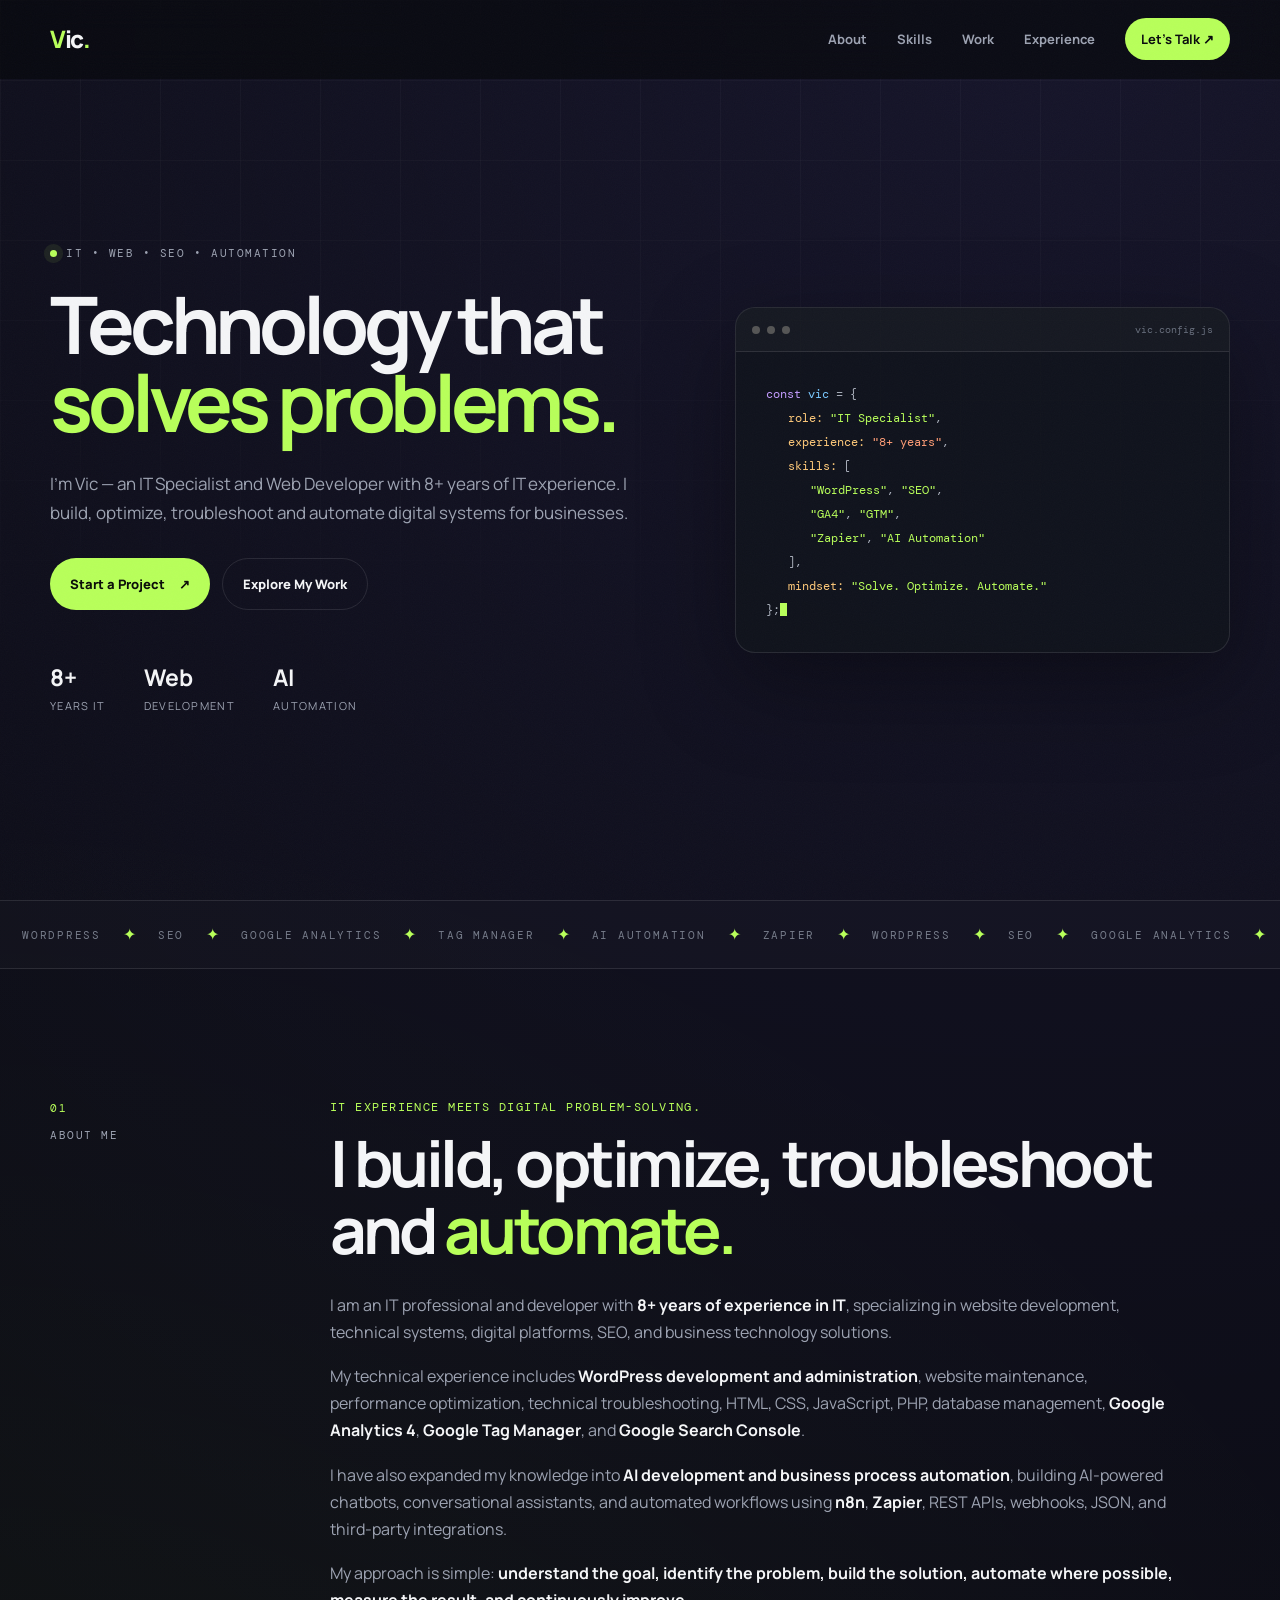
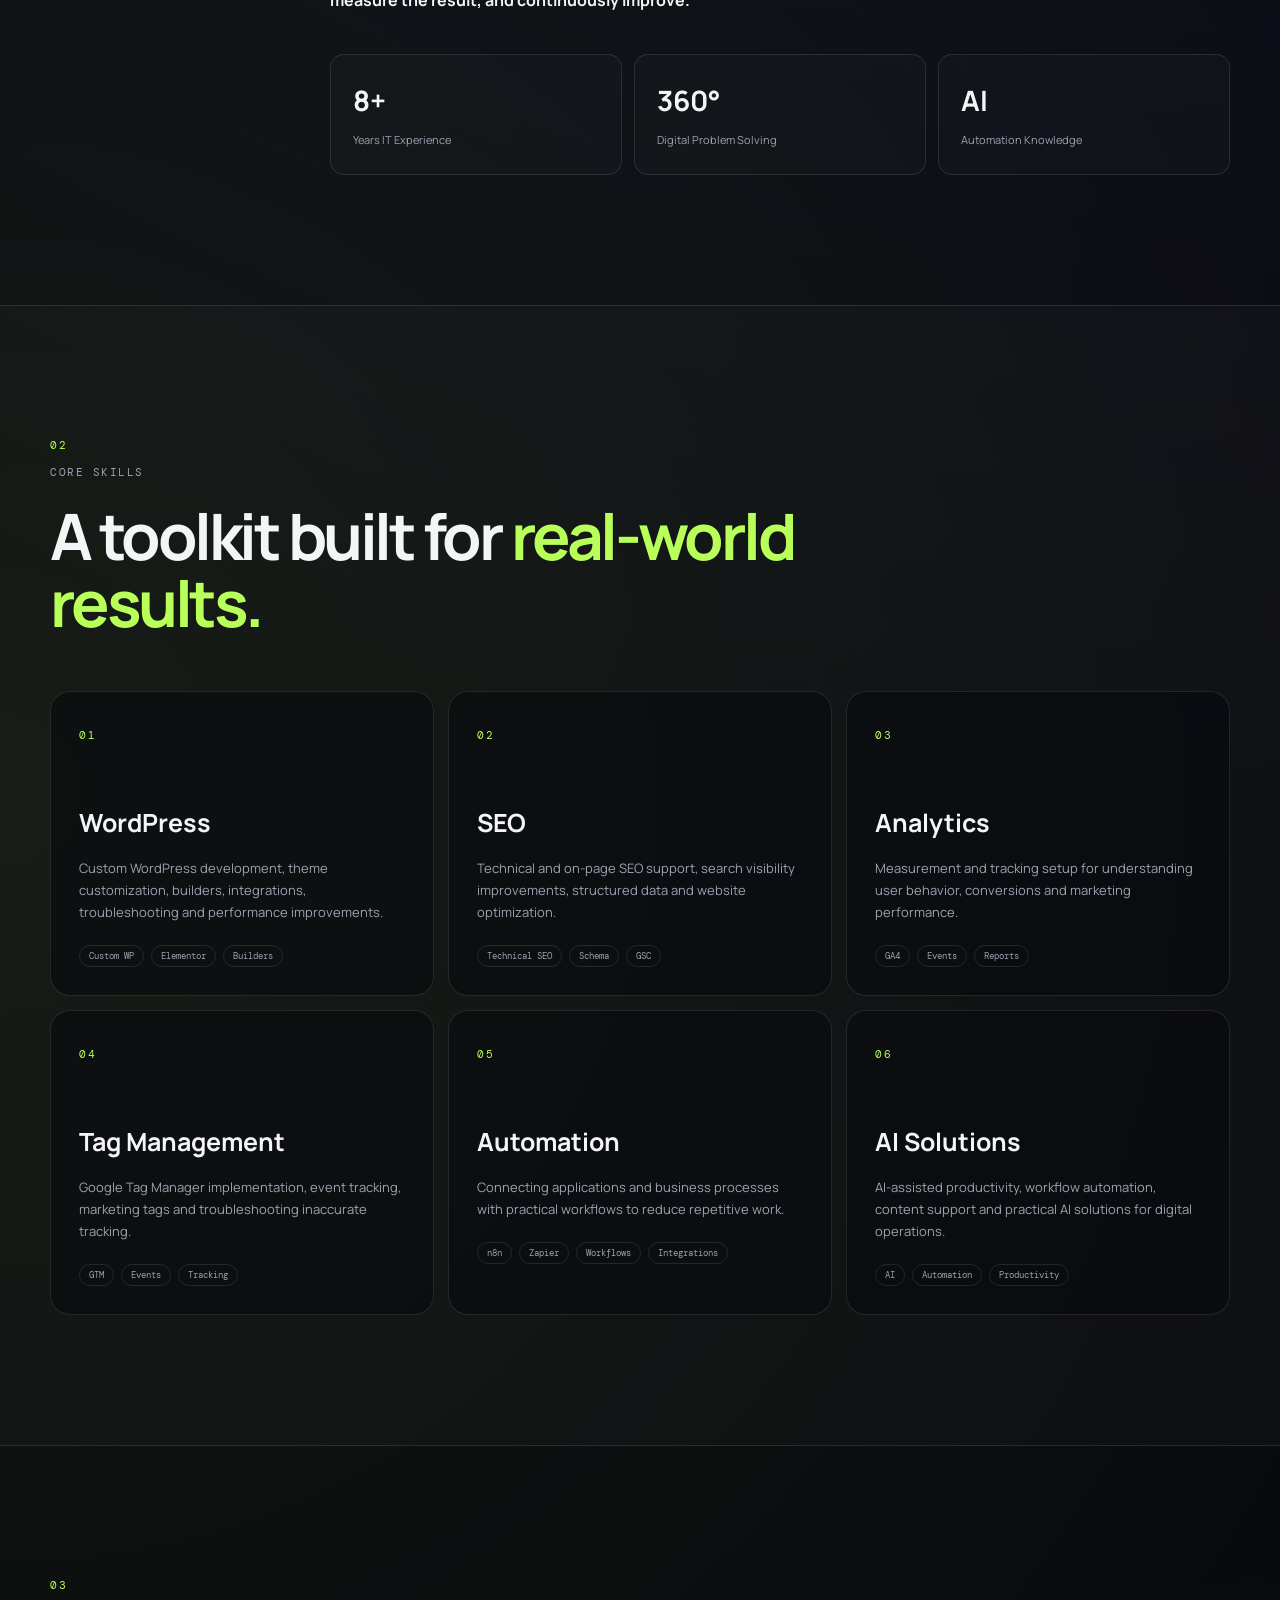
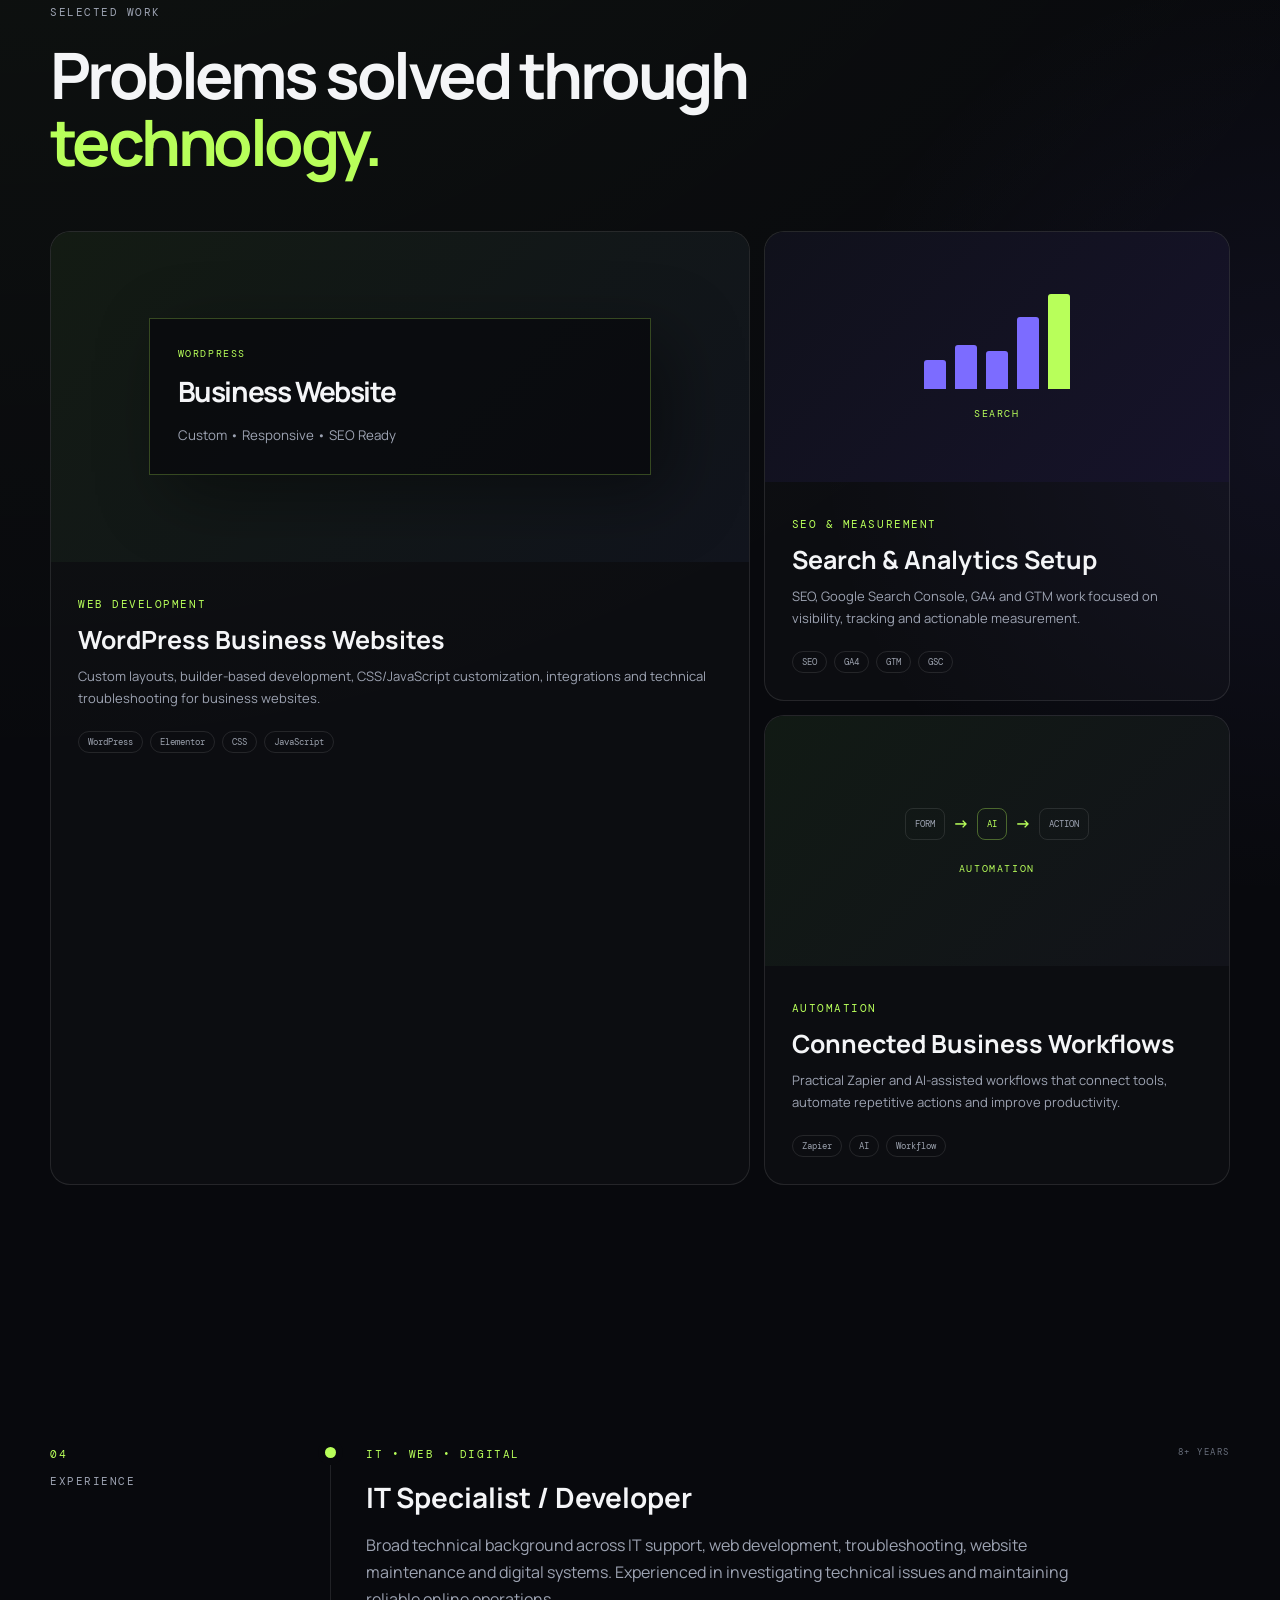
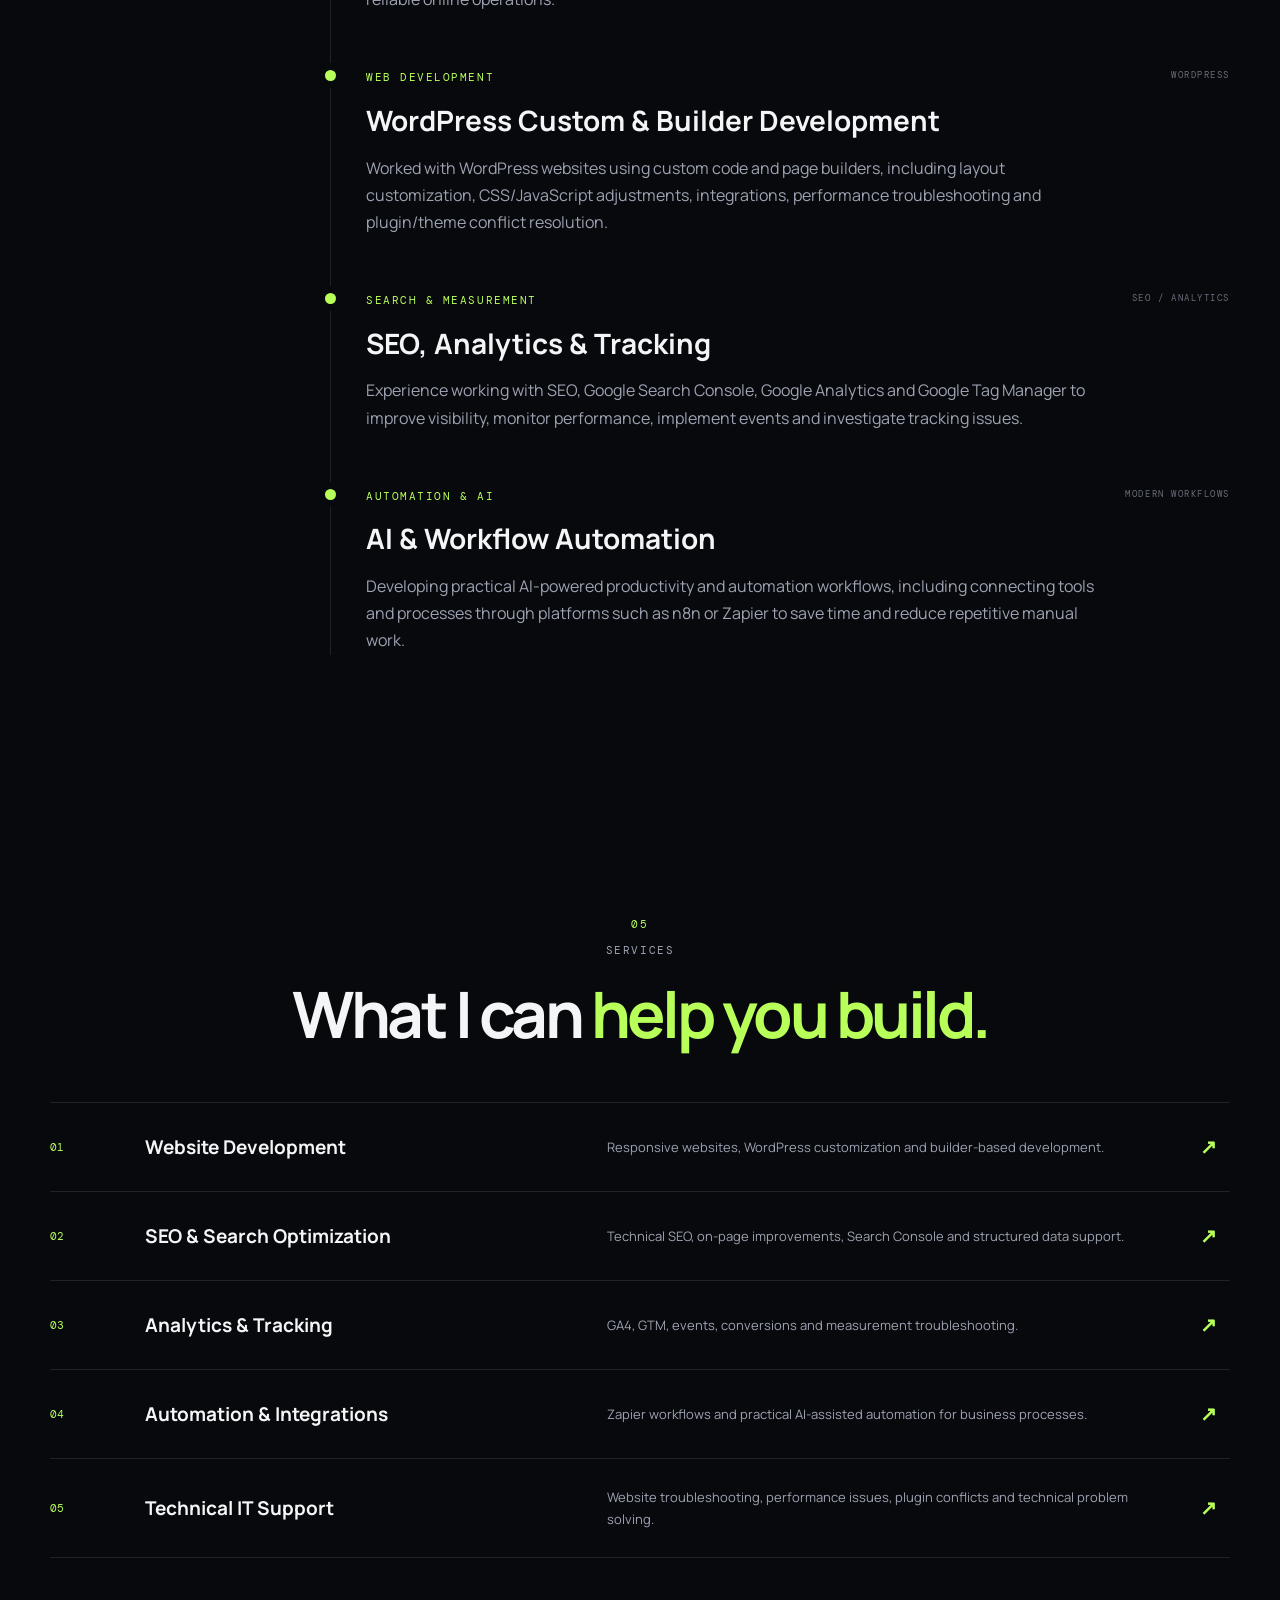
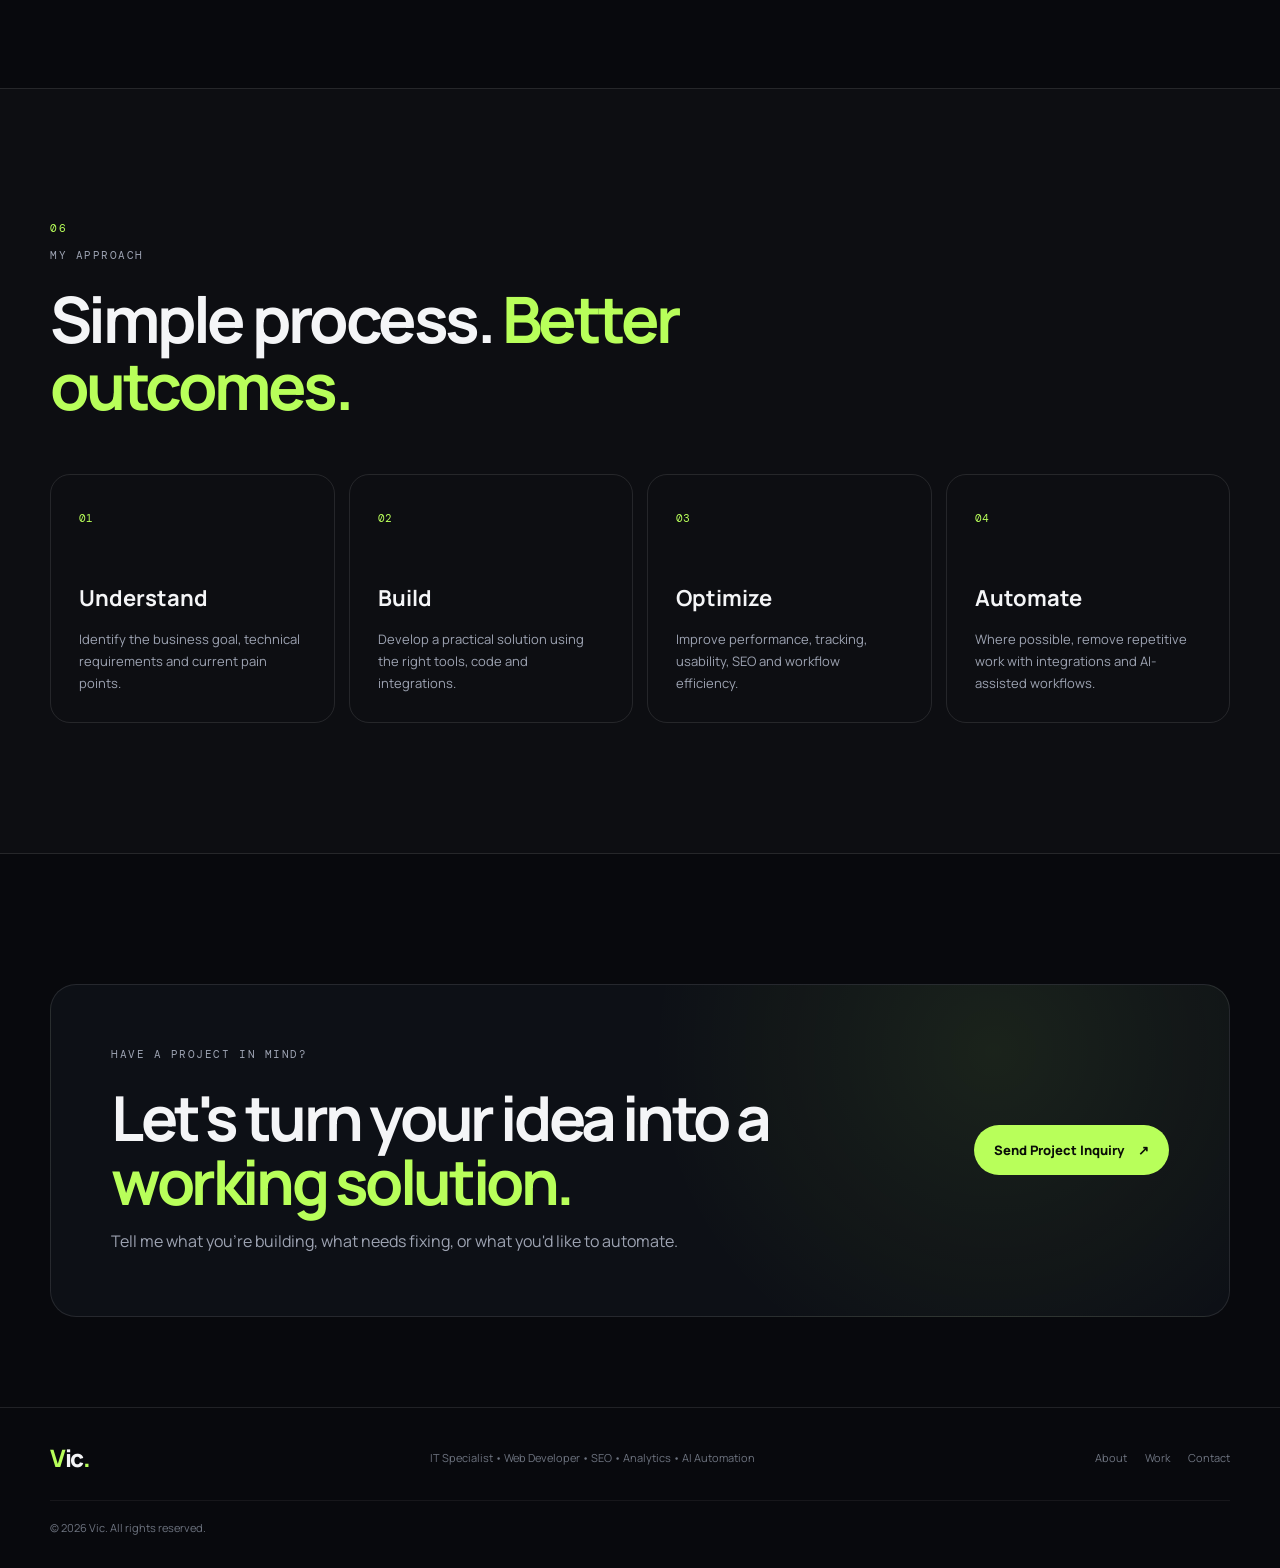
<file: index.html>
<!DOCTYPE html>
<html lang="en">
<head>
  <meta charset="UTF-8">
  <meta name="viewport" content="width=device-width, initial-scale=1.0">
  <meta name="theme-color" content="#08090d">
  <meta name="description" content="Vic — IT Specialist, Web Developer, WordPress Developer, SEO, Analytics and AI Automation Specialist with 8+ years of IT experience.">
  <meta name="keywords" content="IT Specialist, Web Developer, WordPress Developer, SEO, Google Analytics, Google Tag Manager, Google Search Console, Zapier, AI Automation">
  <meta property="og:title" content="Vic | IT Specialist & Digital Solutions Developer">
  <meta property="og:description" content="8+ years in IT, WordPress, SEO, analytics, automation and AI-assisted digital solutions.">
  <meta property="og:type" content="website">
  <title>Vic | IT Specialist & Digital Solutions Developer</title>
  <link rel="icon" href="data:image/svg+xml,%3Csvg xmlns='http://www.w3.org/2000/svg' viewBox='0 0 100 100'%3E%3Crect width='100' height='100' rx='22' fill='%2308090d'/%3E%3Ctext x='50' y='69' text-anchor='middle' font-family='Arial' font-size='58' font-weight='700' fill='%23b8ff5a'%3EV%3C/text%3E%3C/svg%3E">
  <link rel="preconnect" href="https://fonts.googleapis.com">
  <link rel="preconnect" href="https://fonts.gstatic.com" crossorigin>
  <link href="https://fonts.googleapis.com/css2?family=DM+Mono:wght@400;500&family=Manrope:wght@400;500;600;700;800&display=swap" rel="stylesheet">
  <link rel="stylesheet" href="style.css">
  <!-- Google Tag Manager -->
<script>(function(w,d,s,l,i){w[l]=w[l]||[];w[l].push({'gtm.start':
new Date().getTime(),event:'gtm.js'});var f=d.getElementsByTagName(s)[0],
j=d.createElement(s),dl=l!='dataLayer'?'&l='+l:'';j.async=true;j.src=
'https://www.googletagmanager.com/gtm.js?id='+i+dl;f.parentNode.insertBefore(j,f);
})(window,document,'script','dataLayer','GTM-TZP9FLQ5');</script>
<!-- End Google Tag Manager -->
  <meta name="google-site-verification" content="GVBKG_xmiq-Amce-IFgtmBM9Eu1qtgLM-wysPCUMs64" />
</head>
<body>
  <!-- Google Tag Manager (noscript) -->
<noscript><iframe src="https://www.googletagmanager.com/ns.html?id=GTM-TZP9FLQ5"
height="0" width="0" style="display:none;visibility:hidden"></iframe></noscript>
<!-- End Google Tag Manager (noscript) -->
<header class="site-header">
  <div class="container nav-wrap">
    <a href="#home" class="logo"><span>V</span>ic<span class="dot">.</span></a>
    <button class="menu-toggle" aria-label="Toggle menu" aria-expanded="false"><span></span><span></span><span></span></button>
    <nav class="nav-menu" aria-label="Main navigation">
      <a href="#about">About</a><a href="#skills">Skills</a><a href="#work">Work</a><a href="#experience">Experience</a><a href="#contact" class="nav-cta">Let's Talk <span>↗</span></a>
    </nav>
  </div>
</header>

<main>
<section id="home" class="hero">
  <div class="hero-grid"></div>
  <div class="container hero-inner">
    <div class="hero-copy reveal">
      <p class="eyebrow"><span class="pulse"></span> IT • WEB • SEO • AUTOMATION</p>
      <h1>Technology that <em>solves problems.</em></h1>
      <p class="hero-text">I'm Vic — an IT Specialist and Web Developer with 8+ years of IT experience. I build, optimize, troubleshoot and automate digital systems for businesses.</p>
      <div class="hero-actions">
        <a href="#contact" class="btn btn-primary">Start a Project <span>↗</span></a>
        <a href="#work" class="btn btn-ghost">Explore My Work</a>
      </div>
      <div class="hero-meta"><div><strong>8+</strong><span>Years IT</span></div><div><strong>Web</strong><span>Development</span></div><div><strong>AI</strong><span>Automation</span></div></div>
    </div>
    <div class="hero-card reveal">
      <div class="terminal-bar"><span></span><span></span><span></span><small>vic.config.js</small></div>
      <div class="terminal-body">
        <p><span class="purple">const</span> <span class="blue">vic</span> = {</p>
        <p class="indent"><span class="key">role:</span> <span class="green">"IT Specialist"</span>,</p>
        <p class="indent"><span class="key">experience:</span> <span class="orange">"8+ years"</span>,</p>
        <p class="indent"><span class="key">skills:</span> [</p>
        <p class="indent2"><span class="green">"WordPress"</span>, <span class="green">"SEO"</span>,</p>
        <p class="indent2"><span class="green">"GA4"</span>, <span class="green">"GTM"</span>,</p>
        <p class="indent2"><span class="green">"Zapier"</span>, <span class="green">"AI Automation"</span></p>
        <p class="indent">],</p>
        <p class="indent"><span class="key">mindset:</span> <span class="green">"Solve. Optimize. Automate."</span></p>
        <p>};<span class="terminal-cursor"></span></p>
      </div>
    </div>
  </div>
</section>

<section class="marquee"><div class="marquee-track">
  <span>WORDPRESS</span><i>✦</i><span>SEO</span><i>✦</i><span>GOOGLE ANALYTICS</span><i>✦</i><span>TAG MANAGER</span><i>✦</i><span>AI AUTOMATION</span><i>✦</i><span>ZAPIER</span><i>✦</i>
  <span>WORDPRESS</span><i>✦</i><span>SEO</span><i>✦</i><span>GOOGLE ANALYTICS</span><i>✦</i><span>TAG MANAGER</span><i>✦</i><span>AI AUTOMATION</span><i>✦</i><span>ZAPIER</span>
</div></section>

<section id="about" class="section about">
 <div class="container two-col">
  <div class="section-label reveal"><span>01</span><p>ABOUT ME</p></div>
  <div class="about-content reveal">
   <p class="section-kicker">IT experience meets digital problem-solving.</p>
   <h2>I build, optimize, troubleshoot and <span>automate.</span></h2>
   
<p>I am an IT professional and developer with <strong>8+ years of experience in IT</strong>, specializing in website development, technical systems, digital platforms, SEO, and business technology solutions.</p>

<p>My technical experience includes <strong>WordPress development and administration</strong>, website maintenance, performance optimization, technical troubleshooting, HTML, CSS, JavaScript, PHP, database management, <strong>Google Analytics 4</strong>, <strong>Google Tag Manager</strong>, and <strong>Google Search Console</strong>.</p>

<p>I have also expanded my knowledge into <strong>AI development and business process automation</strong>, building AI-powered chatbots, conversational assistants, and automated workflows using <strong>n8n</strong>, <strong>Zapier</strong>, REST APIs, webhooks, JSON, and third-party integrations.</p>

<p>My approach is simple: <strong>understand the goal, identify the problem, build the solution, automate where possible, measure the result, and continuously improve.</strong></p>
   <div class="about-stats"><div><strong>8+</strong><span>Years IT Experience</span></div><div><strong>360°</strong><span>Digital Problem Solving</span></div><div><strong>AI</strong><span>Automation Knowledge</span></div></div>
  </div>
 </div>
</section>

<section id="skills" class="section skills-section">
 <div class="container">
  <div class="section-heading reveal"><div class="section-label"><span>02</span><p>CORE SKILLS</p></div><h2>A toolkit built for <span>real-world results.</span></h2></div>
  <div class="skills-grid">
   <article class="skill-card reveal"><span class="skill-number">01</span><h3>WordPress</h3><p>Custom WordPress development, theme customization, builders, integrations, troubleshooting and performance improvements.</p><div class="tags"><b>Custom WP</b><b>Elementor</b><b>Builders</b></div></article>
   <article class="skill-card reveal"><span class="skill-number">02</span><h3>SEO</h3><p>Technical and on-page SEO support, search visibility improvements, structured data and website optimization.</p><div class="tags"><b>Technical SEO</b><b>Schema</b><b>GSC</b></div></article>
   <article class="skill-card reveal"><span class="skill-number">03</span><h3>Analytics</h3><p>Measurement and tracking setup for understanding user behavior, conversions and marketing performance.</p><div class="tags"><b>GA4</b><b>Events</b><b>Reports</b></div></article>
   <article class="skill-card reveal"><span class="skill-number">04</span><h3>Tag Management</h3><p>Google Tag Manager implementation, event tracking, marketing tags and troubleshooting inaccurate tracking.</p><div class="tags"><b>GTM</b><b>Events</b><b>Tracking</b></div></article>
   <article class="skill-card reveal"><span class="skill-number">05</span><h3>Automation</h3><p>Connecting applications and business processes with practical workflows to reduce repetitive work.</p><div class="tags"><b>n8n</b><b>Zapier</b><b>Workflows</b><b>Integrations</b></div></article>
   <article class="skill-card reveal"><span class="skill-number">06</span><h3>AI Solutions</h3><p>AI-assisted productivity, workflow automation, content support and practical AI solutions for digital operations.</p><div class="tags"><b>AI</b><b>Automation</b><b>Productivity</b></div></article>
  </div>
 </div>
</section>

<section id="work" class="section work">
 <div class="container">
  <div class="section-heading reveal"><div class="section-label"><span>03</span><p>SELECTED WORK</p></div><h2>Problems solved through <span>technology.</span></h2></div>
  <div class="project-grid">
   <article class="project-card project-feature reveal"><div class="project-visual visual-wp"><div class="visual-window"><span>WORDPRESS</span><strong>Business Website</strong><small>Custom • Responsive • SEO Ready</small></div></div><div class="project-copy"><span class="project-type">WEB DEVELOPMENT</span><h3>WordPress Business Websites</h3><p>Custom layouts, builder-based development, CSS/JavaScript customization, integrations and technical troubleshooting for business websites.</p><div class="project-tags"><b>WordPress</b><b>Elementor</b><b>CSS</b><b>JavaScript</b></div></div></article>
   <article class="project-card reveal"><div class="project-visual visual-seo"><div class="seo-bars"><i></i><i></i><i></i><i></i><i></i></div><strong>SEARCH</strong></div><div class="project-copy"><span class="project-type">SEO & MEASUREMENT</span><h3>Search & Analytics Setup</h3><p>SEO, Google Search Console, GA4 and GTM work focused on visibility, tracking and actionable measurement.</p><div class="project-tags"><b>SEO</b><b>GA4</b><b>GTM</b><b>GSC</b></div></div></article>
   <article class="project-card reveal"><div class="project-visual visual-auto"><div class="nodes"><span>FORM</span><b>→</b><span>AI</span><b>→</b><span>ACTION</span></div><strong>AUTOMATION</strong></div><div class="project-copy"><span class="project-type">AUTOMATION</span><h3>Connected Business Workflows</h3><p>Practical Zapier and AI-assisted workflows that connect tools, automate repetitive actions and improve productivity.</p><div class="project-tags"><b>Zapier</b><b>AI</b><b>Workflow</b></div></div></article>
  </div>
 </div>
</section>

<section id="experience" class="section experience">
 <div class="container two-col">
  <div class="section-label reveal"><span>04</span><p>EXPERIENCE</p></div>
  <div class="timeline">
   <div class="timeline-item reveal"><div class="timeline-dot"></div><div class="timeline-top"><span>IT • WEB • DIGITAL</span><small>8+ YEARS</small></div><h3>IT Specialist / Developer</h3><p>Broad technical background across IT support, web development, troubleshooting, website maintenance and digital systems. Experienced in investigating technical issues and maintaining reliable online operations.</p></div>
   <div class="timeline-item reveal"><div class="timeline-dot"></div><div class="timeline-top"><span>WEB DEVELOPMENT</span><small>WORDPRESS</small></div><h3>WordPress Custom & Builder Development</h3><p>Worked with WordPress websites using custom code and page builders, including layout customization, CSS/JavaScript adjustments, integrations, performance troubleshooting and plugin/theme conflict resolution.</p></div>
   <div class="timeline-item reveal"><div class="timeline-dot"></div><div class="timeline-top"><span>SEARCH & MEASUREMENT</span><small>SEO / ANALYTICS</small></div><h3>SEO, Analytics & Tracking</h3><p>Experience working with SEO, Google Search Console, Google Analytics and Google Tag Manager to improve visibility, monitor performance, implement events and investigate tracking issues.</p></div>
   <div class="timeline-item reveal"><div class="timeline-dot"></div><div class="timeline-top"><span>AUTOMATION & AI</span><small>MODERN WORKFLOWS</small></div><h3>AI & Workflow Automation</h3><p>Developing practical AI-powered productivity and automation workflows, including connecting tools and processes through platforms such as n8n or Zapier to save time and reduce repetitive manual work.</p></div>
  </div>
 </div>
</section>

<section id="services" class="section services">
 <div class="container">
  <div class="section-heading centered reveal"><div class="section-label"><span>05</span><p>SERVICES</p></div><h2>What I can <span>help you build.</span></h2></div>
  <div class="service-list">
   <div class="service-row reveal"><span>01</span><h3>Website Development</h3><p>Responsive websites, WordPress customization and builder-based development.</p><b>↗</b></div>
   <div class="service-row reveal"><span>02</span><h3>SEO & Search Optimization</h3><p>Technical SEO, on-page improvements, Search Console and structured data support.</p><b>↗</b></div>
   <div class="service-row reveal"><span>03</span><h3>Analytics & Tracking</h3><p>GA4, GTM, events, conversions and measurement troubleshooting.</p><b>↗</b></div>
   <div class="service-row reveal"><span>04</span><h3>Automation & Integrations</h3><p>Zapier workflows and practical AI-assisted automation for business processes.</p><b>↗</b></div>
   <div class="service-row reveal"><span>05</span><h3>Technical IT Support</h3><p>Website troubleshooting, performance issues, plugin conflicts and technical problem solving.</p><b>↗</b></div>
  </div>
 </div>
</section>

<section class="section process">
 <div class="container">
  <div class="section-heading reveal"><div class="section-label"><span>06</span><p>MY APPROACH</p></div><h2>Simple process. <span>Better outcomes.</span></h2></div>
  <div class="process-grid">
   <div class="process-card reveal"><span>01</span><h3>Understand</h3><p>Identify the business goal, technical requirements and current pain points.</p></div>
   <div class="process-card reveal"><span>02</span><h3>Build</h3><p>Develop a practical solution using the right tools, code and integrations.</p></div>
   <div class="process-card reveal"><span>03</span><h3>Optimize</h3><p>Improve performance, tracking, usability, SEO and workflow efficiency.</p></div>
   <div class="process-card reveal"><span>04</span><h3>Automate</h3><p>Where possible, remove repetitive work with integrations and AI-assisted workflows.</p></div>
  </div>
 </div>
</section>

<section id="contact" class="section contact">
 <div class="container contact-box reveal">
  <div><p class="eyebrow">HAVE A PROJECT IN MIND?</p><h2>Let's turn your idea into a <span>working solution.</span></h2><p>Tell me what you're building, what needs fixing, or what you'd like to automate.</p></div>
  <a class="btn btn-primary contact-btn" href="https://form.jotform.com/vicdoce2020/portfolio-inquiry" target="_blank" rel="noopener">Send Project Inquiry <span>↗</span></a>
 </div>
</section>
</main>

<footer>
 <div class="container footer-wrap">
  <a href="#home" class="logo"><span>V</span>ic<span class="dot">.</span></a>
  <p>IT Specialist • Web Developer • SEO • Analytics • AI Automation</p>
  <div class="footer-links"><a href="#about">About</a><a href="#work">Work</a><a href="#contact">Contact</a></div>
 </div>
 <div class="container footer-bottom"><span>© <span id="year"></span> Vic. All rights reserved.</span><span></span></div>
</footer>

<script src="https://code.jquery.com/jquery-3.7.1.min.js"></script>
<script src="script.js"></script>

  
<!-- Voice chatbot -->
<!--div id="voice-chatbot" style="position:fixed;right:20px;bottom:20px;width:320px;max-width:calc(100vw - 40px);
  background:#fff;color:#222;border:1px solid #ddd;border-radius:16px;
  box-shadow:0 8px 30px #0002;z-index:99999;font-family:Arial,sans-serif;overflow:hidden;">
  <div style="background:#173b67;color:white;padding:15px;font-weight:bold">
    Voice Assistant
    <span style="float:right;font-weight:normal;font-size:12px">English</span>
  </div>

  <div id="voice-messages" aria-live="polite"
       style="height:210px;overflow:auto;padding:12px;font-size:14px">
    <p><b>Assistant:</b> Hello! Press the microphone and ask me a question.</p>
  </div>

  <div style="padding:12px;border-top:1px solid #eee">
    <label for="voice-input" style="font-size:12px">Your message</label>
    <input id="voice-input" type="text" placeholder="Speak or type here..."
      style="box-sizing:border-box;width:100%;padding:10px;margin:6px 0;border:1px solid #ccc;border-radius:8px">

    <div style="display:flex;gap:8px">
      <button id="voice-mic" type="button"
        style="flex:1;padding:11px;background:#173b67;color:white;border:0;border-radius:8px;cursor:pointer">
        🎙 Speak
      </button>
      <button id="voice-send" type="button"
        style="flex:1;padding:11px;background:#16805d;color:white;border:0;border-radius:8px;cursor:pointer">
        Send
      </button>
    </div>
    <p id="voice-status" style="font-size:12px;color:#666;margin-bottom:0">
      Ready
    </p>
  </div>
</div-->


<!--script>
(() => {
  "use strict";

  const AI_URL = "https://weathered-poetry-6690.vicdoce2020.workers.dev/";
  const LEAD_URL = "https://weathered-poetry-6690.vicdoce2020.workers.dev/lead";

  const messages = document.getElementById("voice-messages");
  const input = document.getElementById("voice-input");
  const status = document.getElementById("voice-status");
  const mic = document.getElementById("voice-mic");
  const send = document.getElementById("voice-send");

  if (!messages || !input || !status || !mic || !send) {
    console.error("Chatbot elements are missing.");
    return;
  }

  const conversation = [];
  const MAX_HISTORY = 12;

  let leadState = null;
  let isRecognizing = false;
  let isStoppingRecognition = false;

  let lead = {
    name: "",
    email: "",
    service: "",
    message: ""
  };

  function addMessage(who, text) {
    const p = document.createElement("p");
    const label = document.createElement("b");

    label.textContent = who + ": ";
    p.appendChild(label);
    p.appendChild(document.createTextNode(String(text)));

    messages.appendChild(p);
    messages.scrollTop = messages.scrollHeight;
  }

  function speak(text) {
    if (!("speechSynthesis" in window)) return;

    window.speechSynthesis.cancel();

    const utterance = new SpeechSynthesisUtterance(String(text));
    utterance.lang = "en-US";

    window.speechSynthesis.speak(utterance);
  }

  function assistantReply(text) {
    addMessage("Assistant", text);
    speak(text);
    status.textContent = "Ready";
  }

  function resetLead() {
    leadState = null;

    lead = {
      name: "",
      email: "",
      service: "",
      message: ""
    };
  }

  function isYes(text) {
    return /^(yes|yes please|confirm|confirmed|submit|submit it|send it|send|correct|that's correct|that is correct|go ahead|proceed)[.! ]*$/i.test(text.trim());
  }

  function isNo(text) {
    return /^(no|no thanks|cancel|cancel it|don't submit|do not submit|not yet)[.! ]*$/i.test(text.trim());
  }


function wantsInquiry(text) {
  const phrases = [
    "make an inquiry",
    "make an enquiry",
    "submit an inquiry",
    "submit an enquiry",
    "send an inquiry",
    "send an enquiry",
    "request a quote",
    "request a quotation",
    "contact me",
    "contact your team",
    "hire you",
    "interested in your services",
    "website for my business",
    "need a website",
    "need a developer",
    "need someone to maintain",
    "maintain my website",
    "maintaining my website",
    "website maintenance",
    "website support",
    "need seo services",
    "seo services",
    "discuss a project",
    "contact the developer",
    "contact the owner",
    "i want to inquire",
    "i would like to inquire",
    "i'd like to inquire",
    "i want to make an inquiry",
    "i want to make an enquiry",
    "i want to get in touch",
    "i want to work with you",
    "i need help with my website",
    "i need help with seo",
    "i need automation",
    "i need a chatbot"
  ];

  const message = text.toLowerCase();
  return phrases.some(phrase => message.includes(phrase));
}

  function serviceFromMessage(text) {
    const value = text.toLowerCase();

    if (/\bseo\b/.test(value)) {
      return "SEO services";
    }

    if (/\b(website|web development|web design|wordpress|website maintenance)\b/.test(value)) {
      return "Website development";
    }

    if (/\b(ai|automation|workflow|chatbot|crm|n8n|zapier)\b/.test(value)) {
      return "AI and workflow automation";
    }

    if (/\b(project|consultation|quote)\b/.test(value)) {
      return "Project consultation";
    }

    return "";
  }

  async function submitLead() {
    status.textContent = "Submitting your inquiry...";
    send.disabled = true;
    mic.disabled = true;

    try {
      const response = await fetch(LEAD_URL, {
        method: "POST",
        headers: {
          "Content-Type": "application/json"
        },
        body: JSON.stringify({
          name: lead.name,
          email: lead.email,
          service: lead.service,
          message: lead.message
        })
      });

      const result = await response.json();

      if (!response.ok || result.success !== true) {
        throw new Error(result.error || "Lead submission failed.");
      }

      resetLead();

      assistantReply(
        "Thank you! Your inquiry has been submitted successfully. We have received your details and will follow up with you."
      );
    } catch (error) {
      console.error("Lead submission error:", error);
      status.textContent = "Submission failed.";

      assistantReply(
        "Sorry, I couldn't submit your inquiry just now. Your details have not been confirmed as submitted. Please try again later."
      );
    } finally {
      send.disabled = false;
      mic.disabled = false;
    }
  }

  async function submitMessage() {
    const text = input.value.trim();

    if (!text || send.disabled || isRecognizing) return;

    addMessage("You", text);
    input.value = "";

    send.disabled = true;
    mic.disabled = true;
    status.textContent = "Thinking...";

    try {
      // Allow the visitor to cancel an inquiry at any time.
      if (
        leadState &&
        /^(cancel|cancel inquiry|cancel my inquiry|stop|start over)[.! ]*$/i.test(text)
      ) {
        resetLead();

        assistantReply(
          "No problem. Your inquiry was cancelled and nothing was submitted. You can continue chatting with me."
        );

        return;
      }

      // Process the inquiry information one step at a time.
      if (leadState) {
        if (leadState === "name") {
          if (text.length < 2 || text.length > 120) {
            assistantReply(
              "Please enter your name using between 2 and 120 characters."
            );
            return;
          }

          lead.name = text;
          leadState = "email";

          assistantReply(
            "Thank you, " + lead.name + ". What is the best email address to reach you?"
          );

          return;
        }

        if (leadState === "email") {
          const email = text.trim();

          if (
            email.length > 254 ||
            !/^[^\s@]+@[^\s@]+\.[^\s@]+$/.test(email)
          ) {
            assistantReply(
              "That doesn't look like a valid email address. Please enter it again, or type cancel to stop."
            );
            return;
          }

          lead.email = email;
          leadState = "service";

          assistantReply(
            "Thank you. Which service are you interested in? For example, SEO, website development, or AI and workflow automation."
          );

          return;
        }

        if (leadState === "service") {
          lead.service = text;
          leadState = "message";

          assistantReply(
            "What would you like help with? Please describe your concern, project, or requirements."
          );

          return;
        }

        if (leadState === "message") {
          lead.message = text;
          leadState = "confirm";

          assistantReply(
            "Please review your inquiry:\n\n" +
              "Name: " + lead.name + "\n" +
              "Email: " + lead.email + "\n" +
              "Service: " + lead.service + "\n" +
              "Concern: " + lead.message + "\n\n" +
              "Would you like me to submit these details? Type or say Yes to submit, or No to cancel. Nothing will be sent until you confirm."
          );

          return;
        }

        if (leadState === "confirm") {
          if (isYes(text)) {
            await submitLead();
            return;
          }

          if (isNo(text)) {
            resetLead();

            assistantReply(
              "Your inquiry was not submitted. You can continue chatting with me whenever you need help."
            );

            return;
          }

          assistantReply(
            "Please type or say Yes to submit your inquiry, No to cancel it, or Cancel to stop the inquiry."
          );

          return;
        }
      }

      // Start lead collection only when the visitor expresses inquiry intent.
      if (wantsInquiry(text)) {
        lead = {
          name: "",
          email: "",
          service: serviceFromMessage(text),
          message: ""
        };

        leadState = "name";

        assistantReply(
          "I'd be happy to help you with your inquiry! Before contacting the team, I'll collect your details and ask you to confirm them before anything is submitted. What is your name?"
        );

        return;
      }

      // Regular AI chat remains available when the visitor is not making an inquiry.
      const history = conversation.slice(-MAX_HISTORY).map(item => ({
        role: item.role === "assistant" ? "model" : "user",
        content: item.text
      }));

      const response = await fetch(AI_URL, {
        method: "POST",
        headers: {
          "Content-Type": "application/json"
        },
        body: JSON.stringify({
          message: text,
          history
        })
      });

      const responseText = await response.text();
      let data;

      try {
        data = JSON.parse(responseText);
      } catch {
        throw new Error("The AI server returned an invalid response.");
      }

      if (!response.ok || !data.reply || typeof data.reply !== "string") {
        throw new Error(
          data.details
            ? JSON.stringify(data.details)
            : JSON.stringify(data.error || data)
        );
      }

      const reply = data.reply.trim();

      conversation.push(
        { role: "user", text },
        { role: "assistant", text: reply }
      );

      if (conversation.length > MAX_HISTORY) {
        conversation.splice(0, conversation.length - MAX_HISTORY);
      }

      assistantReply(reply);
    } catch (error) {
      console.error("Chatbot error:", error);
      status.textContent = "Could not complete the request.";

      assistantReply(
        "Sorry, something went wrong. Please try again."
      );
    } finally {
      send.disabled = false;
      mic.disabled = false;
    }
  }

  // Send button and Enter key
  send.addEventListener("click", submitMessage);

  input.addEventListener("keydown", event => {
    if (event.key === "Enter") {
      event.preventDefault();
      submitMessage();
    }
  });

  // Speech recognition
  const SpeechRecognition =
    window.SpeechRecognition || window.webkitSpeechRecognition;

  if (!SpeechRecognition) {
    mic.disabled = true;
    mic.textContent = "Voice unavailable";

    status.textContent =
      "Speech recognition is unsupported here. You can still type.";

    return;
  }

  const recognition = new SpeechRecognition();

  recognition.lang = "en-US";
  recognition.continuous = false;
  recognition.interimResults = true;
  recognition.maxAlternatives = 1;

  let transcriptBeforeRecording = "";

  mic.addEventListener("click", () => {
    if (isRecognizing) {
      if (isStoppingRecognition) return;

      isStoppingRecognition = true;
      status.textContent = "Finishing speech recognition...";

      try {
        recognition.stop();
      } catch (error) {
        console.error("Could not stop speech recognition:", error);

        isRecognizing = false;
        isStoppingRecognition = false;
        send.disabled = false;
        mic.disabled = false;

        status.textContent =
          "Could not stop listening. Please try again.";
      }

      return;
    }

    if (send.disabled) return;

    try {
      transcriptBeforeRecording = input.value.trim();

      isRecognizing = true;
      isStoppingRecognition = false;
      send.disabled = true;

      status.textContent =
        "Starting microphone... Please allow microphone access if prompted.";

      recognition.start();
    } catch (error) {
      console.error("Could not start speech recognition:", error);

      isRecognizing = false;
      isStoppingRecognition = false;
      send.disabled = false;
      mic.disabled = false;

      status.textContent =
        "Could not start the microphone. Check browser permissions and try again.";
    }
  });

  recognition.onstart = () => {
    status.textContent =
      "Listening... Speak now. Click the microphone again when finished. Your message will not send automatically.";
  };

  recognition.onresult = event => {
    const recognizedPart = Array.from(event.results)
      .map(result =>
        result[0] && result[0].transcript
          ? result[0].transcript
          : ""
      )
      .join(" ")
      .replace(/\s+/g, " ")
      .trim();

    const transcript = [
      transcriptBeforeRecording,
      recognizedPart
    ]
      .filter(Boolean)
      .join(" ")
      .replace(/\s+/g, " ")
      .trim();

    if (transcript) {
      input.value = transcript;

      status.textContent =
        "Speech detected. Review the text, then click Send when ready.";
    }
  };

  recognition.onerror = event => {
    console.error("Speech recognition error:", event.error);

    const errorMessages = {
      "not-allowed":
        "Microphone access was denied. Allow microphone access in Chrome site settings.",
      "service-not-allowed":
        "The browser's speech recognition service is unavailable or blocked.",
      "audio-capture":
        "No working microphone was detected. Check your microphone connection.",
      "network":
        "The browser's speech recognition service encountered a network error.",
      "no-speech":
        "No speech was detected. Try speaking closer to your microphone.",
      "language-not-supported":
        "The selected speech-recognition language is not supported."
    };

    status.textContent =
      errorMessages[event.error] ||
      "Speech recognition failed: " + event.error + ". Please try again.";

    isRecognizing = false;
    isStoppingRecognition = false;
    send.disabled = false;
    mic.disabled = false;
  };

  recognition.onend = () => {
    isRecognizing = false;
    isStoppingRecognition = false;
    send.disabled = false;
    mic.disabled = false;

    if (input.value.trim()) {
      status.textContent =
        "Speech captured. Review the text, then press Send. It has not been sent yet.";
    } else {
      status.textContent =
        "Ready. No speech was captured. Try the microphone again or type your message.";
    }
  };
})();
</script-->

 
</body>
</html>
</file>
<file: style.css>
:root{--bg:#08090d;--bg2:#0d1016;--panel:#11141d;--line:rgba(255,255,255,.1);--text:#f4f5f7;--muted:#9da3b2;--accent:#b8ff5a;--purple:#7c6cff;--max:1180px;--radius:20px}
*{box-sizing:border-box;margin:0;padding:0}html{scroll-behavior:smooth}body{background:radial-gradient(circle at 82% 0%,rgba(124,108,255,.12),transparent 30%),radial-gradient(circle at 0 30%,rgba(184,255,90,.06),transparent 28%),var(--bg);color:var(--text);font-family:Manrope,sans-serif;line-height:1.7;overflow-x:hidden}body:before{content:"";position:fixed;inset:0;pointer-events:none;opacity:.025;z-index:100;background-image:url("data:image/svg+xml,%3Csvg xmlns='http://www.w3.org/2000/svg' width='180' height='180'%3E%3Cfilter id='n'%3E%3CfeTurbulence type='fractalNoise' baseFrequency='.9' numOctaves='3' stitchTiles='stitch'/%3E%3C/filter%3E%3Crect width='100%25' height='100%25' filter='url(%23n)'/%3E%3C/svg%3E")}a{color:inherit;text-decoration:none}button{font:inherit}.container{width:min(calc(100% - 40px),var(--max));margin:auto}
.site-header{position:fixed;top:0;left:0;right:0;z-index:50;background:rgba(8,9,13,.7);backdrop-filter:blur(16px);border-bottom:1px solid transparent;transition:.3s}.site-header.scrolled{border-color:var(--line)}.nav-wrap{height:78px;display:flex;align-items:center;justify-content:space-between}.logo{font-size:24px;font-weight:800;letter-spacing:-.06em}.logo span:first-child,.logo .dot{color:var(--accent)}.nav-menu{display:flex;align-items:center;gap:30px}.nav-menu a{color:var(--muted);font-size:13px;font-weight:700;transition:.2s}.nav-menu a:hover{color:var(--text)}.nav-menu .nav-cta{color:var(--bg);background:var(--accent);padding:10px 16px;border-radius:100px}.menu-toggle{display:none;background:transparent;border:0;width:42px;height:42px;cursor:pointer}.menu-toggle span{display:block;height:2px;width:23px;margin:5px auto;background:var(--text)}
.hero{min-height:100vh;display:flex;align-items:center;position:relative;padding:150px 0 90px}.hero-grid{position:absolute;inset:0;background-image:linear-gradient(var(--line) 1px,transparent 1px),linear-gradient(90deg,var(--line) 1px,transparent 1px);background-size:80px 80px;mask-image:linear-gradient(to bottom,#000,transparent 80%);opacity:.32}.hero-inner{position:relative;z-index:1;display:grid;grid-template-columns:1.1fr .9fr;gap:80px;align-items:center}.eyebrow,.section-label,.timeline-top,.skill-number,.project-type{font-family:"DM Mono",monospace;text-transform:uppercase;letter-spacing:.14em;font-size:11px}.eyebrow{color:var(--muted);display:flex;align-items:center;gap:9px;margin-bottom:22px}.pulse{width:7px;height:7px;background:var(--accent);border-radius:50%;box-shadow:0 0 0 6px rgba(184,255,90,.08)}.hero h1{max-width:800px;font-size:clamp(48px,6.2vw,86px);line-height:.98;letter-spacing:-.065em}.hero h1 em{color:var(--accent);font-style:normal}.hero-text{max-width:680px;margin:30px 0;color:var(--muted);font-size:17px}.hero-actions{display:flex;gap:12px;flex-wrap:wrap}.btn{display:inline-flex;align-items:center;gap:14px;padding:14px 20px;border-radius:100px;font-size:13px;font-weight:800;transition:.25s}.btn-primary{background:var(--accent);color:#0a0d08}.btn-primary:hover{transform:translateY(-3px);box-shadow:0 12px 30px rgba(184,255,90,.15)}.btn-ghost{border:1px solid var(--line)}.btn-ghost:hover{background:rgba(255,255,255,.05);transform:translateY(-3px)}.hero-meta{display:flex;gap:38px;margin-top:48px}.hero-meta div{display:flex;flex-direction:column}.hero-meta strong{font-size:23px}.hero-meta span{color:var(--muted);font-size:11px;text-transform:uppercase;letter-spacing:.12em}
.hero-card{background:rgba(17,20,29,.86);border:1px solid var(--line);border-radius:var(--radius);overflow:hidden;box-shadow:0 30px 90px rgba(0,0,0,.35);transform:rotate(1.5deg)}.terminal-bar{height:44px;display:flex;align-items:center;gap:7px;padding:0 16px;background:rgba(255,255,255,.025);border-bottom:1px solid var(--line)}.terminal-bar>span{width:8px;height:8px;border-radius:50%;background:#555}.terminal-bar small{margin-left:auto;color:#686f7d;font:10px "DM Mono"}.terminal-body{padding:30px;font:12px/2 "DM Mono",monospace;color:#aeb4c0}.indent{padding-left:22px}.indent2{padding-left:44px}.purple{color:#c39cff}.blue{color:#79c8ff}.key{color:#ffca7a}.green{color:var(--accent)}.orange{color:#ff9d76}.terminal-cursor{display:inline-block;width:7px;height:13px;background:var(--accent);vertical-align:-2px;animation:blink 1s infinite}@keyframes blink{50%{opacity:0}}
.marquee{overflow:hidden;border-block:1px solid var(--line);background:rgba(255,255,255,.015)}.marquee-track{display:flex;align-items:center;width:max-content;padding:20px 0;}.marquee-track span{font:11px "DM Mono";letter-spacing:.16em;margin:0 22px;color:#767c8a}.marquee-track i{color:var(--accent);font-style:normal}@keyframes marquee{to{transform:translateX(-50%)}}
.section{padding:130px 0}.two-col{display:grid;grid-template-columns:210px 1fr;gap:70px}.section-label{color:var(--muted);display:flex;flex-direction:column;gap:8px}.section-label span{color:var(--accent)}.section-kicker{color:var(--accent);font:12px "DM Mono";text-transform:uppercase;letter-spacing:.12em;margin-bottom:14px}.about h2,.section-heading h2{font-size:clamp(38px,5vw,64px);line-height:1.05;letter-spacing:-.055em;margin-bottom:28px}.about h2 span,.section-heading h2 span,.contact h2 span{color:var(--accent)}.about-content>p:not(.section-kicker){max-width:850px;color:var(--muted);margin-bottom:17px}.about-content strong{color:var(--text)}.about-stats{display:grid;grid-template-columns:repeat(3,1fr);gap:12px;margin-top:40px}.about-stats div{padding:22px;border:1px solid var(--line);border-radius:14px;background:rgba(255,255,255,.02)}.about-stats strong{display:block;font-size:28px}.about-stats span{color:var(--muted);font-size:11px}
.skills-section,.process{background:rgba(255,255,255,.018);border-block:1px solid var(--line)}.section-heading{margin-bottom:55px}.section-heading h2{max-width:780px;margin-top:20px}.skills-grid{display:grid;grid-template-columns:repeat(3,1fr);gap:14px}.skill-card{min-height:300px;padding:28px;border:1px solid var(--line);border-radius:var(--radius);background:rgba(8,9,13,.55);transition:.3s}.skill-card:hover{transform:translateY(-7px);border-color:rgba(184,255,90,.35)}.skill-number{color:var(--accent)}.skill-card h3{font-size:25px;margin:55px 0 12px}.skill-card p{color:var(--muted);font-size:13px}.tags,.project-tags{display:flex;flex-wrap:wrap;gap:7px;margin-top:22px}.tags b,.project-tags b{border:1px solid var(--line);border-radius:100px;padding:4px 9px;font:9px "DM Mono";color:#9ba1ad}
.work{background:radial-gradient(circle at 100% 40%,rgba(124,108,255,.07),transparent 30%)}.project-grid{display:grid;grid-template-columns:1.2fr .8fr;gap:14px}.project-card{border:1px solid var(--line);border-radius:var(--radius);overflow:hidden;background:rgba(255,255,255,.02);transition:.3s}.project-card:hover{transform:translateY(-6px);border-color:rgba(184,255,90,.3)}.project-feature{grid-row:span 2}.project-visual{height:250px;display:flex;align-items:center;justify-content:center;position:relative;overflow:hidden}.project-feature .project-visual{height:330px}.visual-wp{background:linear-gradient(135deg,#131b13,#11141d)}.visual-window{width:72%;padding:28px;border:1px solid rgba(184,255,90,.25);background:rgba(8,9,13,.8);box-shadow:20px 20px 70px rgba(0,0,0,.4);display:flex;flex-direction:column;gap:8px}.visual-window span,.visual-seo>strong,.visual-auto>strong{font:10px "DM Mono";color:var(--accent);letter-spacing:.16em}.visual-window strong{font-size:28px;letter-spacing:-.05em}.visual-window small{color:var(--muted)}.visual-seo{background:linear-gradient(135deg,#10111b,#16132a);gap:18px;flex-direction:column}.seo-bars{height:95px;display:flex;align-items:end;gap:9px}.seo-bars i{display:block;width:22px;border-radius:3px 3px 0 0;background:var(--purple)}.seo-bars i:nth-child(1){height:30%}.seo-bars i:nth-child(2){height:46%}.seo-bars i:nth-child(3){height:40%}.seo-bars i:nth-child(4){height:75%}.seo-bars i:nth-child(5){height:100%;background:var(--accent)}.visual-auto{background:linear-gradient(135deg,#111a14,#12131a);gap:22px;flex-direction:column}.nodes{display:flex;align-items:center;gap:8px}.nodes span{font:9px "DM Mono";padding:9px;border:1px solid var(--line);border-radius:8px;color:var(--muted)}.nodes span:nth-of-type(2){border-color:rgba(184,255,90,.35);color:var(--accent)}.nodes b{color:var(--accent)}.project-copy{padding:27px}.project-type{color:var(--accent)}.project-copy h3{font-size:25px;line-height:1.2;margin:9px 0 10px}.project-copy p{color:var(--muted);font-size:13px}.project-feature .project-copy p{max-width:700px}
.timeline{border-left:1px solid var(--line);padding-left:35px}.timeline-item{position:relative;padding-bottom:55px}.timeline-item:last-child{padding-bottom:0}.timeline-dot{position:absolute;left:-41px;top:2px;width:11px;height:11px;border-radius:50%;background:var(--accent);box-shadow:0 0 0 7px var(--bg)}.timeline-top{color:var(--accent);display:flex;justify-content:space-between;gap:20px}.timeline-top small{color:#686e7b}.timeline-item h3{font-size:28px;margin:10px 0}.timeline-item p{color:var(--muted);max-width:750px}
.centered{text-align:center}.centered .section-label{align-items:center}.centered h2{margin-inline:auto}.service-list{border-top:1px solid var(--line)}.service-row{position:relative;display:grid;grid-template-columns:70px 1fr 1.3fr 30px;align-items:center;gap:25px;padding:27px 0;border-bottom:1px solid var(--line);transition:.25s}.service-row:hover{padding-left:12px;padding-right:12px;background:rgba(255,255,255,.02)}.service-row>span{color:var(--accent);font:11px "DM Mono"}.service-row h3{font-size:19px}.service-row p{color:var(--muted);font-size:13px}.service-row b{color:var(--accent);font-size:20px}
.process-grid{display:grid;grid-template-columns:repeat(4,1fr);gap:14px}.process-card{padding:28px;min-height:230px;border:1px solid var(--line);border-radius:var(--radius)}.process-card span{color:var(--accent);font:11px "DM Mono"}.process-card h3{margin:50px 0 10px;font-size:22px}.process-card p{color:var(--muted);font-size:13px}
.contact{padding-bottom:90px}.contact-box{border:1px solid var(--line);border-radius:26px;padding:60px;display:flex;align-items:center;justify-content:space-between;gap:40px;background:radial-gradient(circle at 80% 20%,rgba(184,255,90,.08),transparent 35%),#0d1016}.contact h2{font-size:clamp(38px,5vw,62px);line-height:1.03;letter-spacing:-.055em;max-width:800px}.contact-box>div>p:last-child{color:var(--muted);margin-top:15px}
footer{border-top:1px solid var(--line);padding:30px 0}.footer-wrap{display:flex;justify-content:space-between;align-items:center;gap:20px}.footer-wrap p,.footer-links a,.footer-bottom{color:#6e7480;font-size:11px}.footer-links{display:flex;gap:18px}.footer-links a:hover{color:var(--accent)}.footer-bottom{margin-top:22px;padding-top:18px;border-top:1px solid rgba(255,255,255,.06);display:flex;justify-content:space-between;gap:20px}
.reveal{opacity:0;transform:translateY(22px);transition:opacity .7s ease,transform .7s ease}.reveal.visible{opacity:1;transform:none}
@media(max-width:980px){.hero-inner{grid-template-columns:1fr;gap:60px}.hero-card{max-width:720px;width:100%;transform:none}.skills-grid{grid-template-columns:repeat(2,1fr)}.process-grid{grid-template-columns:repeat(2,1fr)}.project-grid{grid-template-columns:1fr}.project-feature{grid-row:auto}.service-row{grid-template-columns:55px 1fr}.service-row p{grid-column:2}.service-row b{position:absolute;right:25px}}
@media(max-width:720px){.container{width:min(calc(100% - 28px),var(--max))}.nav-menu{display:none;position:absolute;top:70px;left:14px;right:14px;flex-direction:column;align-items:stretch;gap:0;padding:10px;border:1px solid var(--line);border-radius:16px;background:rgba(14,16,23,.98)}.nav-menu.open{display:flex}.nav-menu a{padding:13px 15px}.nav-menu .nav-cta{text-align:center;margin-top:7px}.menu-toggle{display:block}.hero{padding-top:125px}.hero h1{font-size:clamp(44px,13vw,65px)}.hero-text{font-size:15px}.hero-meta{gap:20px;flex-wrap:wrap}.terminal-body{padding:20px;font-size:10px}.indent{padding-left:12px}.indent2{padding-left:24px}.section{padding:90px 0}.two-col{grid-template-columns:1fr;gap:35px}.skills-grid,.process-grid{grid-template-columns:1fr}.skill-card{min-height:260px}.about-stats{grid-template-columns:1fr}.timeline{padding-left:25px}.timeline-dot{left:-31px}.timeline-top{flex-direction:column;gap:3px}.timeline-item h3{font-size:24px}.service-row{grid-template-columns:45px 1fr;gap:12px}.service-row p{grid-column:2}.contact-box{padding:35px 25px;flex-direction:column;align-items:flex-start}.contact-btn{width:100%;justify-content:center}.footer-wrap,.footer-bottom{flex-direction:column;align-items:flex-start}.project-feature .project-visual{height:260px}.visual-window{width:84%}}
@media(prefers-reduced-motion:reduce){html{scroll-behavior:auto}*,*:before,*:after{animation-duration:.01ms!important;transition-duration:.01ms!important}}
</file>
